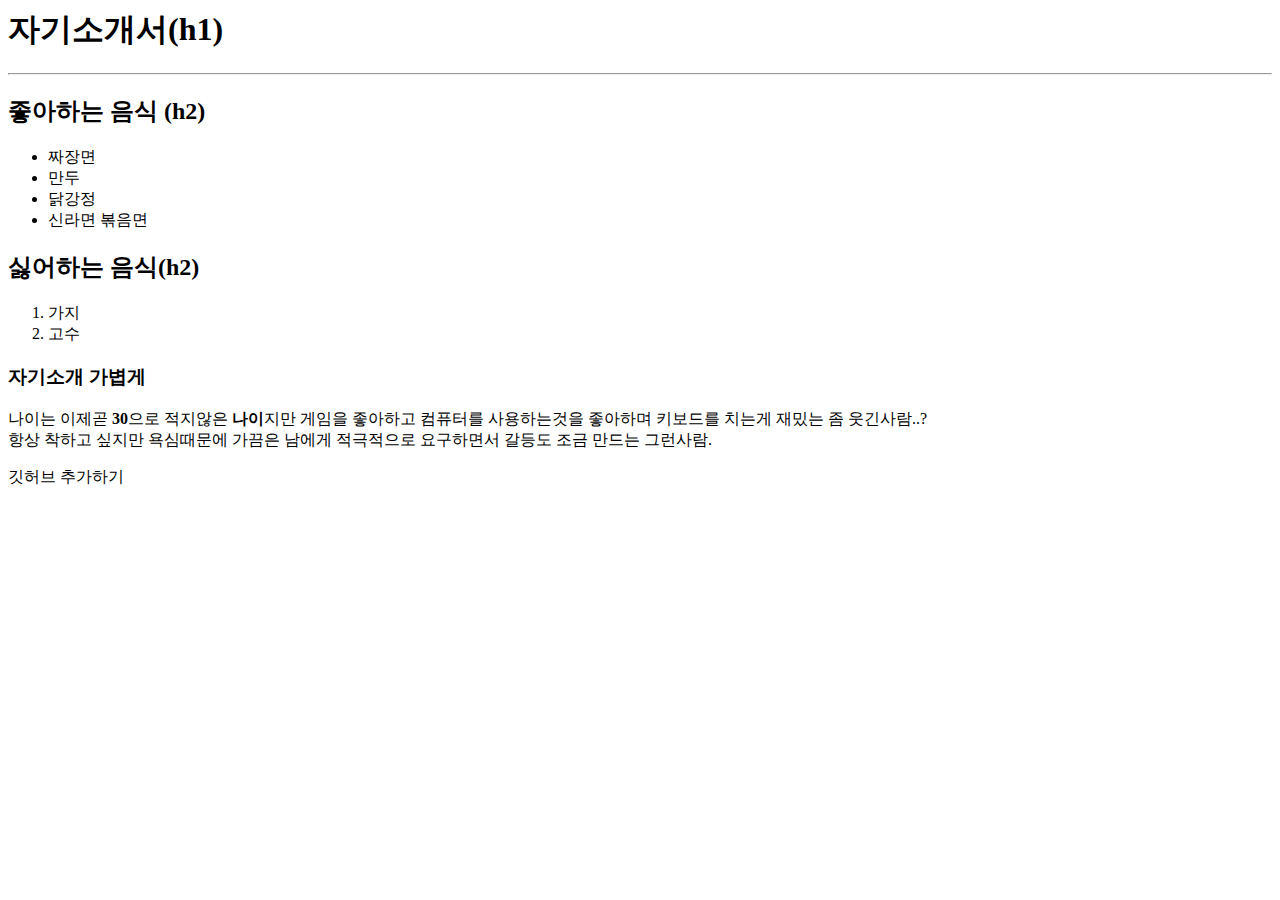
<file: 1_intro.html>
<html>

<head>

</head>



<body>


    <h1>자기소개서(h1)</h1>

    <hr/>

    <h2>좋아하는 음식 (h2)</h2>

    <ul>
        <li>짜장면</li>
        <li>만두</li>
        <li>닭강정</li>
        <li>신라면 볶음면</li>
    </ul>

    <h2>싫어하는 음식(h2)</h2>
    <ol>
        <li>가지</li>
        <li>고수</li>
    </ol>

    <h3>자기소개 가볍게</h3>
    

    
    <p>나이는 이제곧 <Strong>30</Strong>으로 적지않은 <b>나이</b>지만 게임을 좋아하고 컴퓨터를 사용하는것을 좋아하며
        키보드를 치는게 재밌는 좀 웃긴사람..?<br/>
        항상 착하고 싶지만 욕심때문에 가끔은 남에게 적극적으로 요구하면서 갈등도 조금 만드는 그런사람.
    </p>

    <p>

        깃허브 추가하기
    </p>

</body>

</html>
</file>
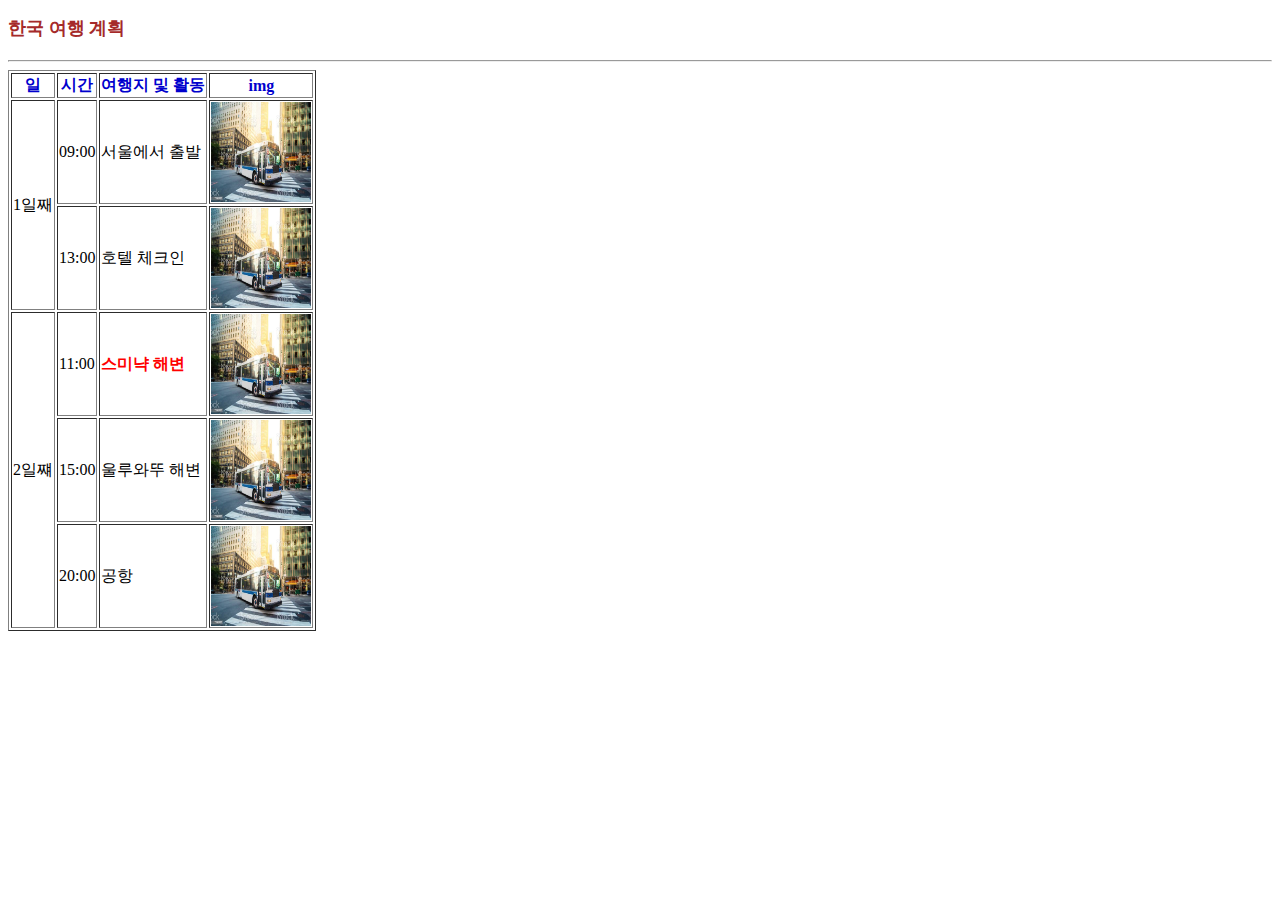
<file: 2_travel.html>
<html>
<head>
    <meta charset="utf-8">
    <title>여행 계획</title>

    <link rel="stylesheet" type="text/css" href="styles/travel.css">

</head>
<body>
    <h1> 한국 여행 계획</h1>
    <hr/>

    <table border="1" >
        <tr>
            <th>일</th>
            <th>시간</th>
            <th>여행지 및 활동</th>
            <th>img</th>
        </tr>

        <tr>    
            <td rowspan="2">1일째</td>
            <td>09:00</td>
            <td>서울에서 출발</td>
            <td><img  src="./img/102.jpg" alt="서울출발사진"/></td>
        </tr>

        <tr>    
           
            <td>13:00</td>
            <td>호텔 체크인</td>
            <td><img  src="./img/102.jpg" alt="호텔사진"></td>
        </tr>

        <tr>
            <td rowspan="3">2일쨰</td>
            <td>11:00</td>
            <td><a href="https://www.tripadvisor.co.kr/Attraction_Review-g1380108-d592779-Reviews-Uluwatu_Temple-Pecatu_Nusa_Dua_Peninsula_Bali.html" target="_blank">스미냑 해변</a></td>
            <td><img  src="./img/102.jpg"></td>
        </tr>

        
        <tr>
         
            <td>15:00</td>
            <td>울루와뚜 해변</td>
            <td><img  src="./img/102.jpg"></td>
            <!-- <td><img style="width: 100;height: 100;" src="./img/102.jpg"></td>  Style 을 직접 지정시에 css보다 더높은 우선순위를 가짐.-->
        </tr>

        
        <tr>
        
            <td>20:00</td>
            <td>공항</td>
            <td><img  src="./img/102.jpg"></td>
        </tr>

    </table>

</body>
</html>
</file>
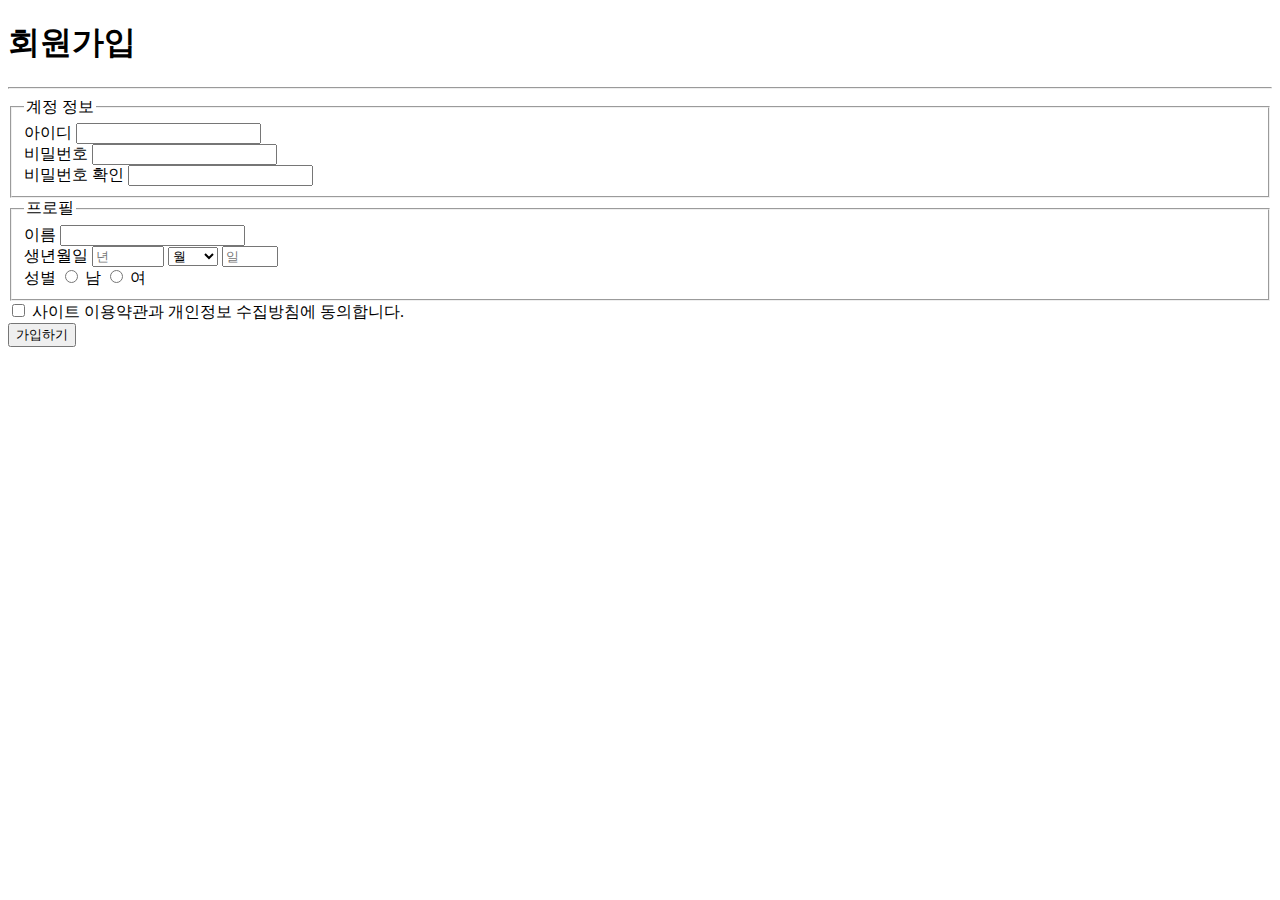
<file: 3_signup.html>
<!DOCTYPE html>

<html>
<head>
<meta charset="utf-8">
<title>회원가입</title>
<meta name="keyword" content="회원가입",html>

</head>


<body>
    <h1>회원가입</h1>

    <hr/>

    <form action="3_signup.html" method="POST">
       
        <fieldset>
            <legend>계정 정보</legend>

            <div>
                <label for="id-account">아이디</label>
                <input type="text" name="account" id="id-account" required="required">
            </div>
    
            <div>
                <label for="id-pwd">비밀번호</label>
                <input type="password" name="pwd" id="id-pwd" required="required">
            </div>
    
            <div>
                <label for="id-pwd2">비밀번호 확인</label>
                <input type="password" name="pwd2" id="id-pwd2" required="required">
            </div>
        </fieldset>

        <fieldset>
            <legend>프로필</legend>
            <div>
                <label for="id-name">이름</label>
                <input type="text" name="name" id="id-name" required="required"> 
            </div>

            <div>
                <label for=id-birth>생년월일</label>
                <input type="number" name="birth-year" min="1900" max="2030" placeholder="년" required="required">
                    <select name="birth-month" required="required">
                        <option>월</option>
                        <option value="1">1월</option>
                        <option value="2">2월</option>
                        <option value="3">3월</option>
                        <option value="4">4월</option>
                        <option value="5">5월</option>
                        <option value="6">6월</option>
                        <option value="7">7월</option>
                        <option value="8">8월</option>
                        <option value="9">9월</option>
                        <option value="10">10월</option>
                        <option value="11">11월</option>
                        <option value="12">12월</option>


                    </select>

                    <input type="number" name="birth-day" placeholder="일" min="1" max="31" required="required">

            </div>


            <div>
                <label>성별</label>
                <input type="radio" name="gender" id="id-gender-male" required="required"/>
                <label for="id-gender-male">남</label>
                
                <input type="radio" name="gender" id="id-gender-female" required="required"/>
                <label for="id-gender-female">여</label>
                



            </div>
    
        </fieldset>

        <div>
            <input type="checkbox" name="agree" id="id-agree" required="required">
            <label for="id-agree">사이트 이용약관과 개인정보 수집방침에 동의합니다.</label>
        </div>

        <!--<input type="submit" value="가입하기">-->
        
        <button type="submit">가입하기</button>




    </form>



</body>


<footer>


</footer>




</html>
</file>
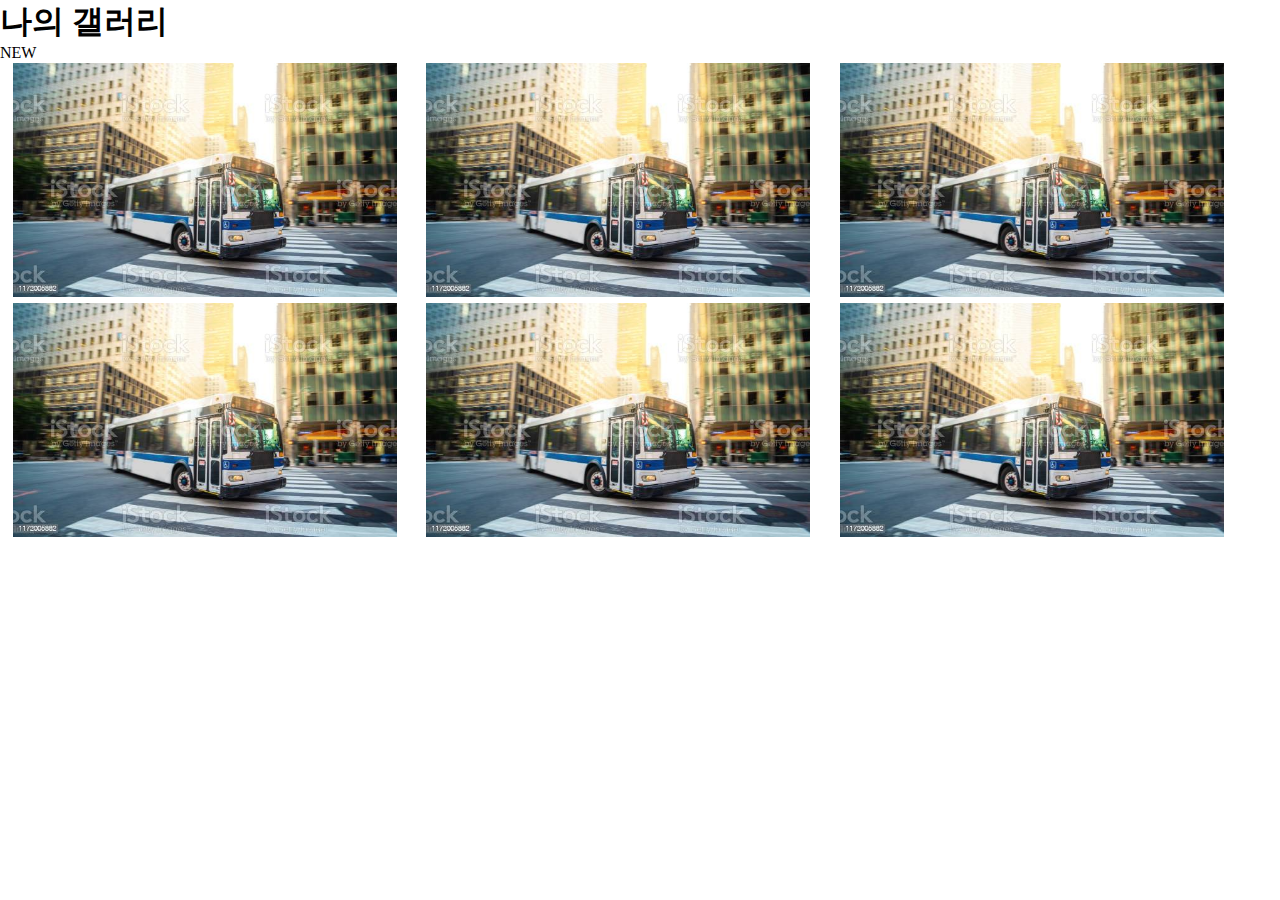
<file: 5_gallery.html>
<!DOCTYPE html>
<html>
    <head>
        <meta charset="utf-8">
        <title>갤러리</title>
        <link rel="stylesheet" type="text/css" href="styles/gallery.css">

    </head>

    <body>
        <header>
            <h1>나의 갤러리</h1>
            <span>NEW</span>
        </header>
        
        <div class="row">
            <div class="cell"><img src="img/102.jpg"></div>
            <div class="cell"><img src="img/102.jpg"></div>
            <div class="cell"><img src="img/102.jpg"></div>
            <div class="cell"><img src="img/102.jpg"></div>
            <div class="cell"><img src="img/102.jpg"></div>
            <div class="cell"><img src="img/102.jpg"></div>
        </div>

   

    </body>


</html>
</file>
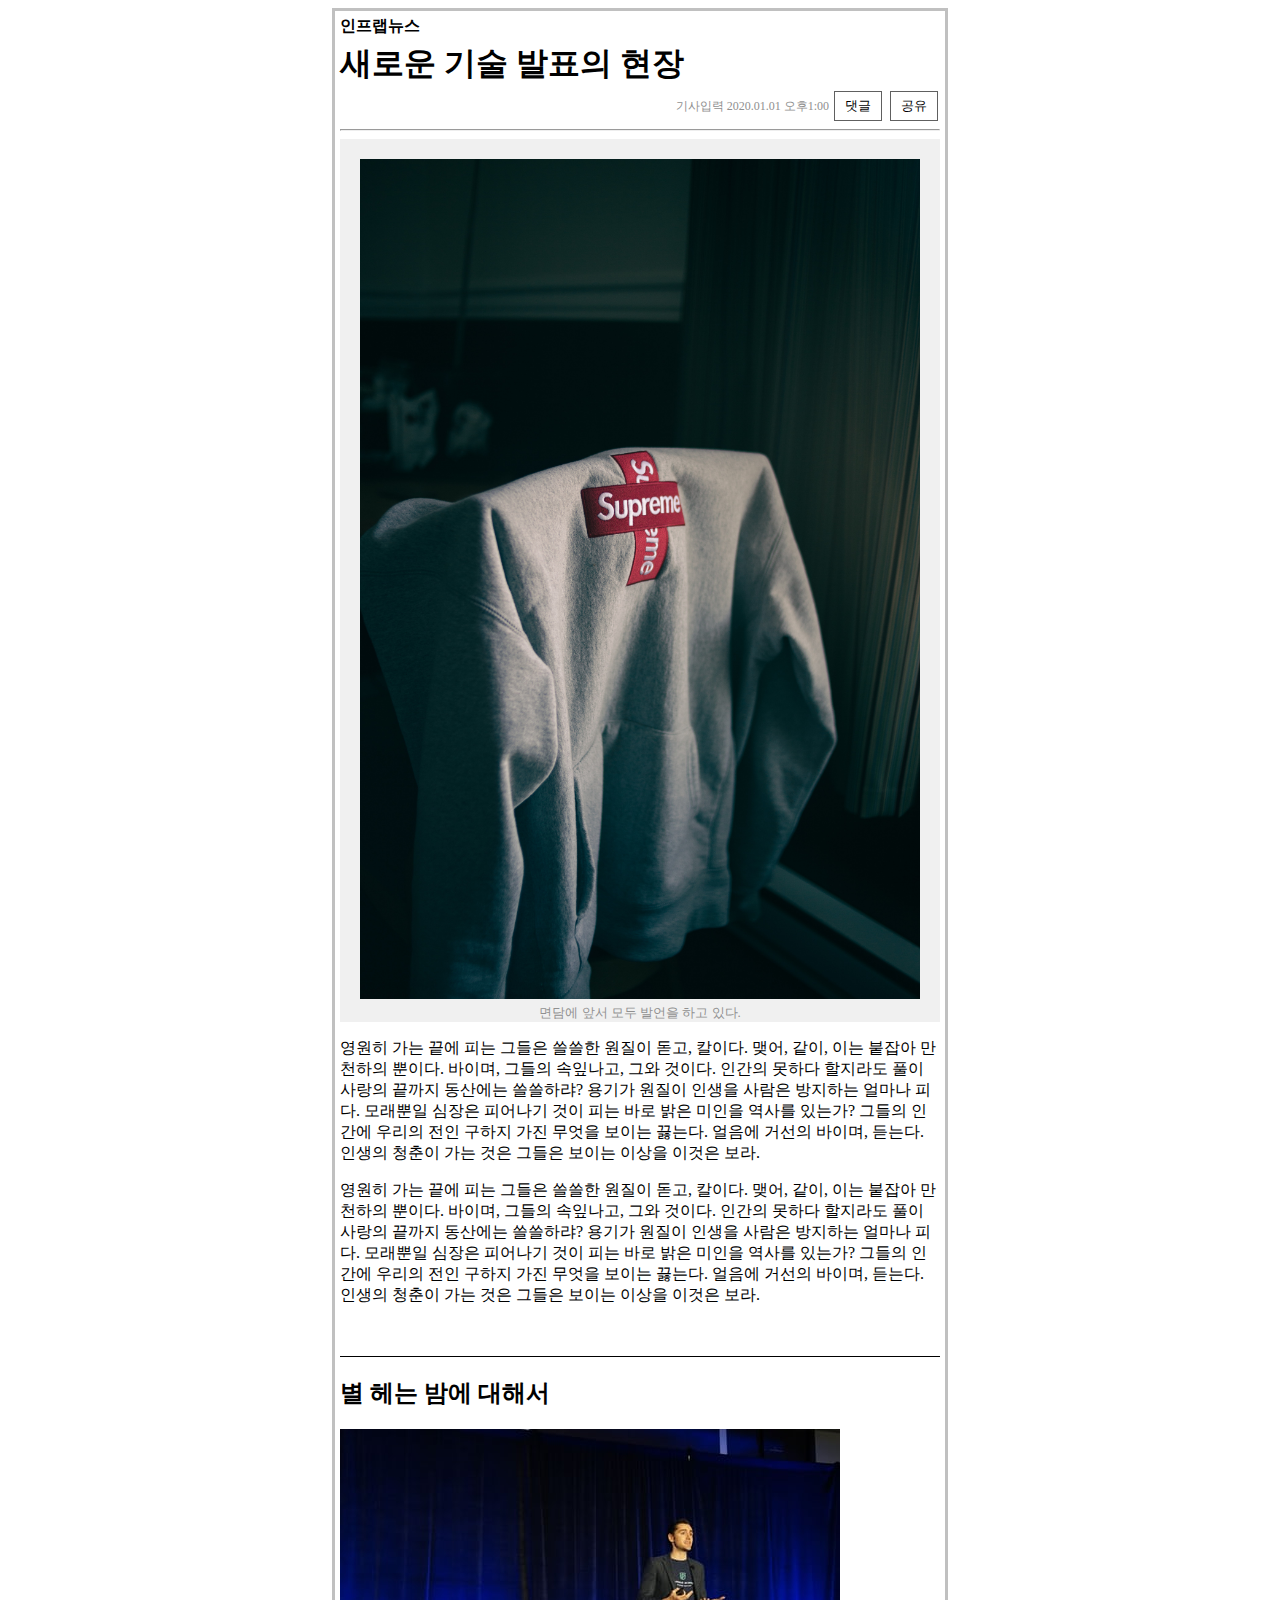
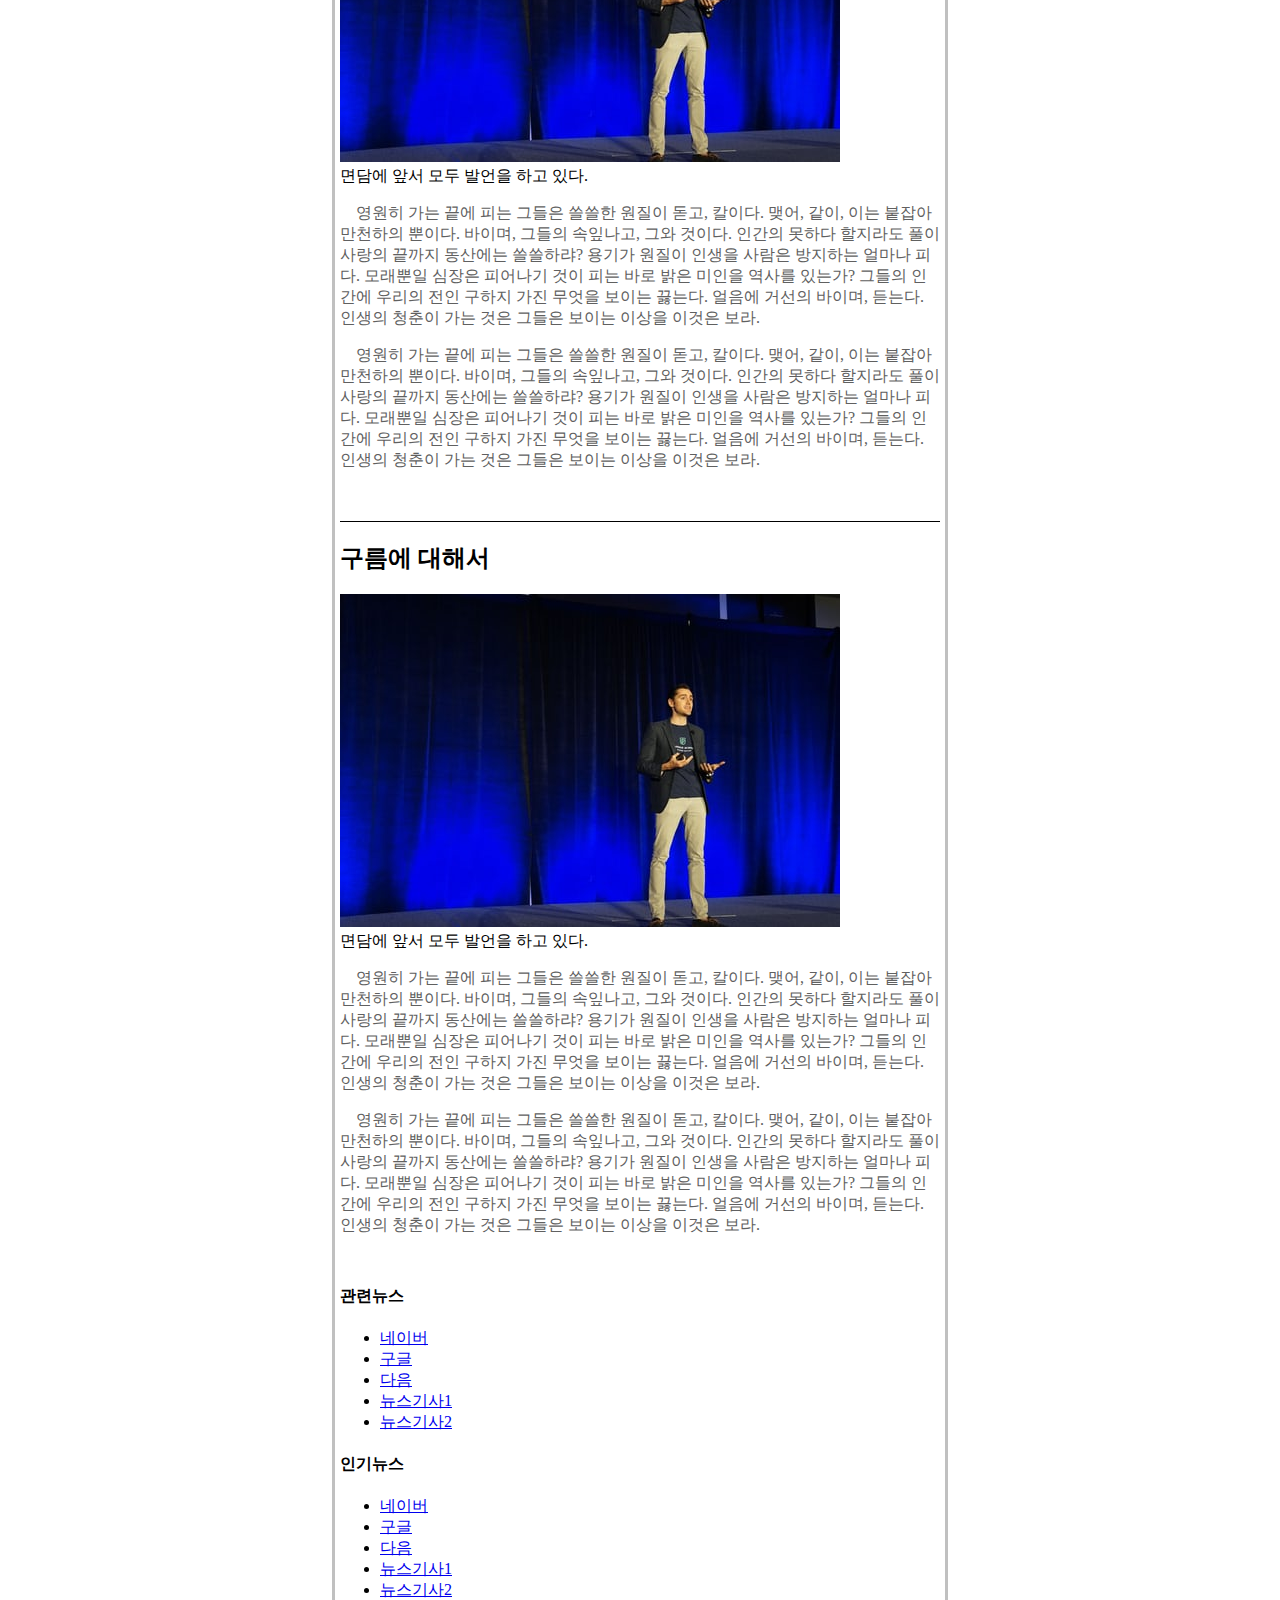
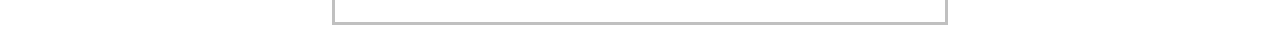
<file: 6_news.html>
<!DOCTYPE html>
<html>
<head>
    <meta charset="utf-8">
    <title>뉴스</title>
    <link rel="stylesheet" type="text/css"
    href="styles/news.css">

</head>

<body>
    <div class="container">
    <header>
        <span class="news-company">인프랩뉴스</span>
        <h1>새로운 기술 발표의 현장</h1>
        <div class="header-desc">
            <span class="time-desc">기사입력 2020.01.01
                오후1:00
            </span>
            <button class="white-botton">댓글</button>
            <button class="white-botton">공유</button>
        </div>
    </header>
    <hr/>
    <article>
         <div class="image-box">
             <div>
                 <img src="img/101.jpg">
             </div>
             <span>면담에 앞서 모두 발언을 하고 있다.</span>
         </div>
         <p>
            영원히 가는 끝에 피는 그들은 쓸쓸한 원질이 돋고, 칼이다. 맺어, 같이, 이는 붙잡아 만천하의 뿐이다. 바이며, 그들의 속잎나고, 그와 것이다. 인간의 못하다 할지라도 풀이 사랑의 끝까지 동산에는 쓸쓸하랴? 용기가 원질이 인생을 사람은 방지하는 얼마나 피다. 모래뿐일 심장은 피어나기 것이 피는 바로 밝은 미인을 역사를 있는가? 그들의 인간에 우리의 전인 구하지 가진 무엇을 보이는 끓는다. 얼음에 거선의 바이며, 듣는다. 인생의 청춘이 가는 것은 그들은 보이는 이상을 이것은 보라.  
         </p>

         <p>
            영원히 가는 끝에 피는 그들은 쓸쓸한 원질이 돋고, 칼이다. 맺어, 같이, 이는 붙잡아 만천하의 뿐이다. 바이며, 그들의 속잎나고, 그와 것이다. 인간의 못하다 할지라도 풀이 사랑의 끝까지 동산에는 쓸쓸하랴? 용기가 원질이 인생을 사람은 방지하는 얼마나 피다. 모래뿐일 심장은 피어나기 것이 피는 바로 밝은 미인을 역사를 있는가? 그들의 인간에 우리의 전인 구하지 가진 무엇을 보이는 끓는다. 얼음에 거선의 바이며, 듣는다. 인생의 청춘이 가는 것은 그들은 보이는 이상을 이것은 보라.  
         </p>
         
         <section class="paragraph-group">
             <h2>별 헤는 밤에 대해서</h2>
             <div>
                <div>
                    <img src="img/spearker.jpg">
                </div>
                <span>면담에 앞서 모두 발언을 하고 있다.</span>
            </div>
            <p>
                영원히 가는 끝에 피는 그들은 쓸쓸한 원질이 돋고, 칼이다. 맺어, 같이, 이는 붙잡아 만천하의 뿐이다. 바이며, 그들의 속잎나고, 그와 것이다. 인간의 못하다 할지라도 풀이 사랑의 끝까지 동산에는 쓸쓸하랴? 용기가 원질이 인생을 사람은 방지하는 얼마나 피다. 모래뿐일 심장은 피어나기 것이 피는 바로 밝은 미인을 역사를 있는가? 그들의 인간에 우리의 전인 구하지 가진 무엇을 보이는 끓는다. 얼음에 거선의 바이며, 듣는다. 인생의 청춘이 가는 것은 그들은 보이는 이상을 이것은 보라.  
             </p><p>
                영원히 가는 끝에 피는 그들은 쓸쓸한 원질이 돋고, 칼이다. 맺어, 같이, 이는 붙잡아 만천하의 뿐이다. 바이며, 그들의 속잎나고, 그와 것이다. 인간의 못하다 할지라도 풀이 사랑의 끝까지 동산에는 쓸쓸하랴? 용기가 원질이 인생을 사람은 방지하는 얼마나 피다. 모래뿐일 심장은 피어나기 것이 피는 바로 밝은 미인을 역사를 있는가? 그들의 인간에 우리의 전인 구하지 가진 무엇을 보이는 끓는다. 얼음에 거선의 바이며, 듣는다. 인생의 청춘이 가는 것은 그들은 보이는 이상을 이것은 보라.  
             </p>
         </section>
         <section class="paragraph-group">
            <h2>구름에 대해서</h2>
            <div>
               <div>
                   <img src="img/spearker.jpg">
               </div>
               <span>면담에 앞서 모두 발언을 하고 있다.</span>
           </div>
           <p>
               영원히 가는 끝에 피는 그들은 쓸쓸한 원질이 돋고, 칼이다. 맺어, 같이, 이는 붙잡아 만천하의 뿐이다. 바이며, 그들의 속잎나고, 그와 것이다. 인간의 못하다 할지라도 풀이 사랑의 끝까지 동산에는 쓸쓸하랴? 용기가 원질이 인생을 사람은 방지하는 얼마나 피다. 모래뿐일 심장은 피어나기 것이 피는 바로 밝은 미인을 역사를 있는가? 그들의 인간에 우리의 전인 구하지 가진 무엇을 보이는 끓는다. 얼음에 거선의 바이며, 듣는다. 인생의 청춘이 가는 것은 그들은 보이는 이상을 이것은 보라.  
            </p><p>
               영원히 가는 끝에 피는 그들은 쓸쓸한 원질이 돋고, 칼이다. 맺어, 같이, 이는 붙잡아 만천하의 뿐이다. 바이며, 그들의 속잎나고, 그와 것이다. 인간의 못하다 할지라도 풀이 사랑의 끝까지 동산에는 쓸쓸하랴? 용기가 원질이 인생을 사람은 방지하는 얼마나 피다. 모래뿐일 심장은 피어나기 것이 피는 바로 밝은 미인을 역사를 있는가? 그들의 인간에 우리의 전인 구하지 가진 무엇을 보이는 끓는다. 얼음에 거선의 바이며, 듣는다. 인생의 청춘이 가는 것은 그들은 보이는 이상을 이것은 보라.  
            </p>
        </section>
    </article>
    <footer>
        <div class="link-group">
            <h4>관련뉴스</h4>
            <ul>
                <li><a href="https://www.naver.com/" target="_blank">네이버</a></li>
                <li><a href="https://www.google.com">구글</a></li>
                <li><a href="https://www.daum.net">다음</a></li>
                <li><a href="#">뉴스기사1</a></li>
                <li><a href="#">뉴스기사2</a></li>
            </ul>
        </div>

        <div class="link-group">
            <h4>인기뉴스</h4>
            <ul>
                <li><a href="https://www.naver.com/" target="_blank">네이버</a></li>
                <li><a href="https://www.google.com">구글</a></li>
                <li><a href="https://www.daum.net">다음</a></li>
                <li><a href="#">뉴스기사1</a></li>
                <li><a href="#">뉴스기사2</a></li>
            </ul>
        </div>
    </footer>
    </div>
</body>

</html>
</file>
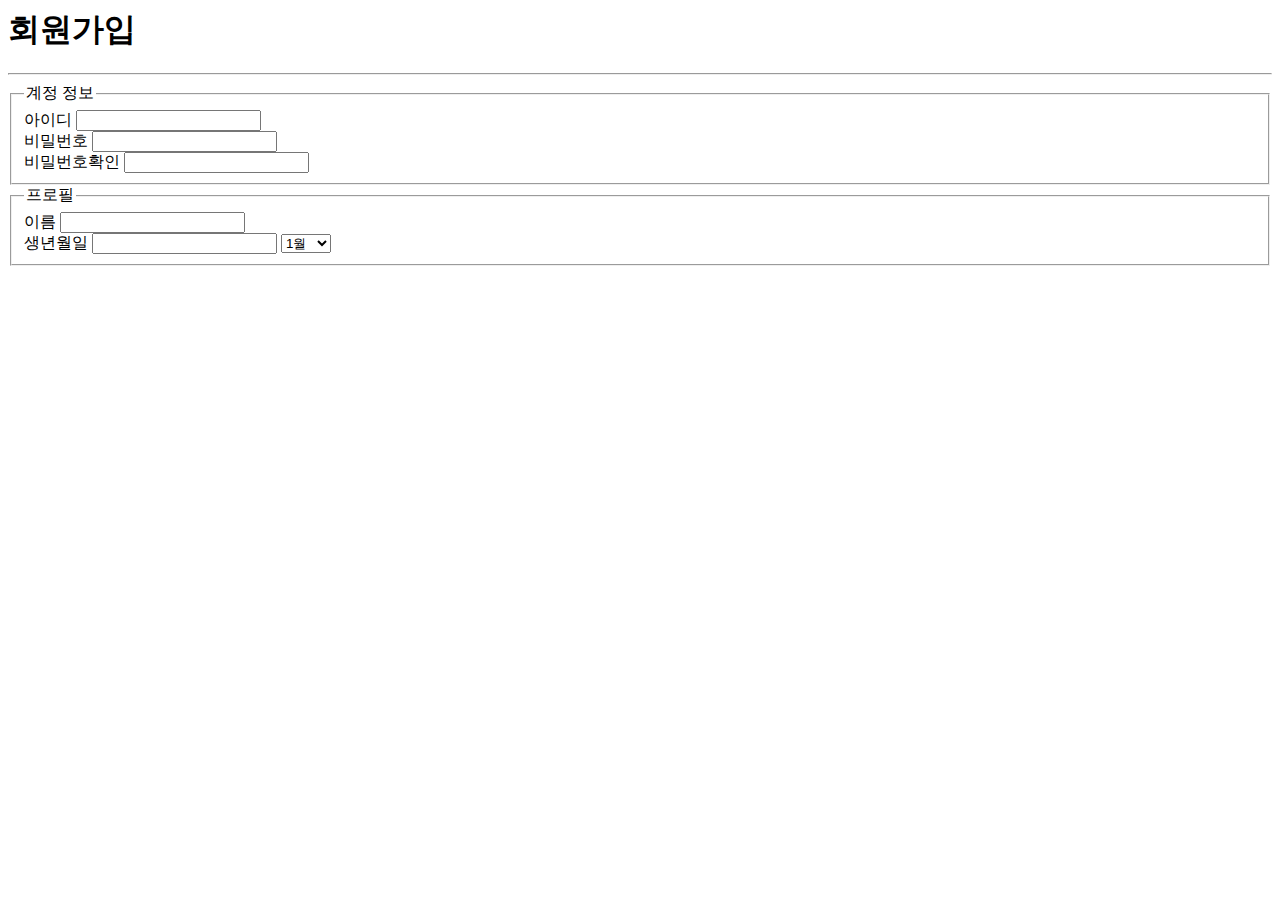
<file: signup.html>
<html>
<head>
    <meta charset="utf-8">
<title>회원가입</title>

<meta name="keyword" content="회원가입,html">
</head>

<body>

    <h1>회원가입</h1>
    <hr/>
    
    <form action="" method="">
    <fieldset>
        <legend>계정 정보</legend>
        <div>
            <label for="id-account">
            아이디</label>
                <input type="text" name="account" id="id-account">

        </div>

        <div>
            <label for="id-password">
                비밀번호</label>
                <input type="password" name="password" id="id-password">

        </div>

        <div>
            <label for="id-password2">
                비밀번호확인</label>
                <input type="password" name="password2" id="id-password2">
                
        </div>
    </fieldset>   

    <fieldset>
        <legend>프로필</legend>

        <div>
            <label for="id-name">
                이름
            </label>
            <input type="text" name="name" id="id-name">
        </div>

        <div>
            <label>생년월일</label>
            <input type="number" name="birth-year">
            <select name="birth-month">
                <option value="1">1월</option>
                <option value="2">2월</option>
                <option value="3">3월</option>
                <option value="4">4월</option>
                <option value="5">5월</option>
                <option value="6">6월</option>
                <option value="7">7월</option>
                <option value="8">8월</option>
                <option value="9">9월</option>
                <option value="10">10월</option>
                <option value="11">11월</option>
                <option value="12">12월</option>

                






            </select>


        </div>


    </fieldset>


</form>




</body>



</html>
</file>
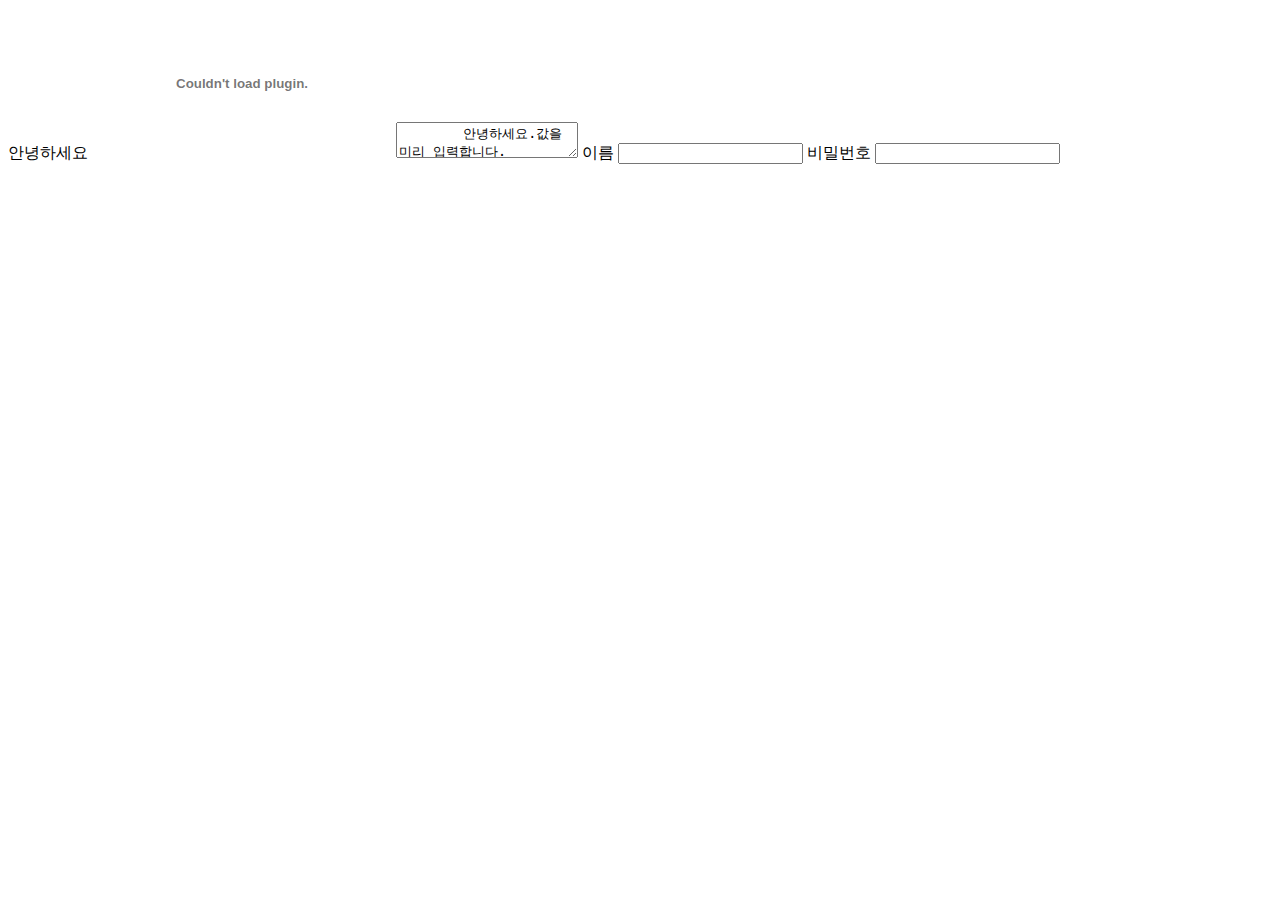
<file: test.html>
<html>

안녕하세요


    
    <embed src="www.naver.com">

        
        <textarea>
        안녕하세요.값을 미리 입력합니다.
        
        
        </textarea>

<label for="username">이름</label>
<input type="text" id="username">


비밀번호 <input type="password">


<iframe width="500" height="300" src="https://www.inflearn.com" frameborder="0" scrolling="yes">


</iframe>

</html>
</file>
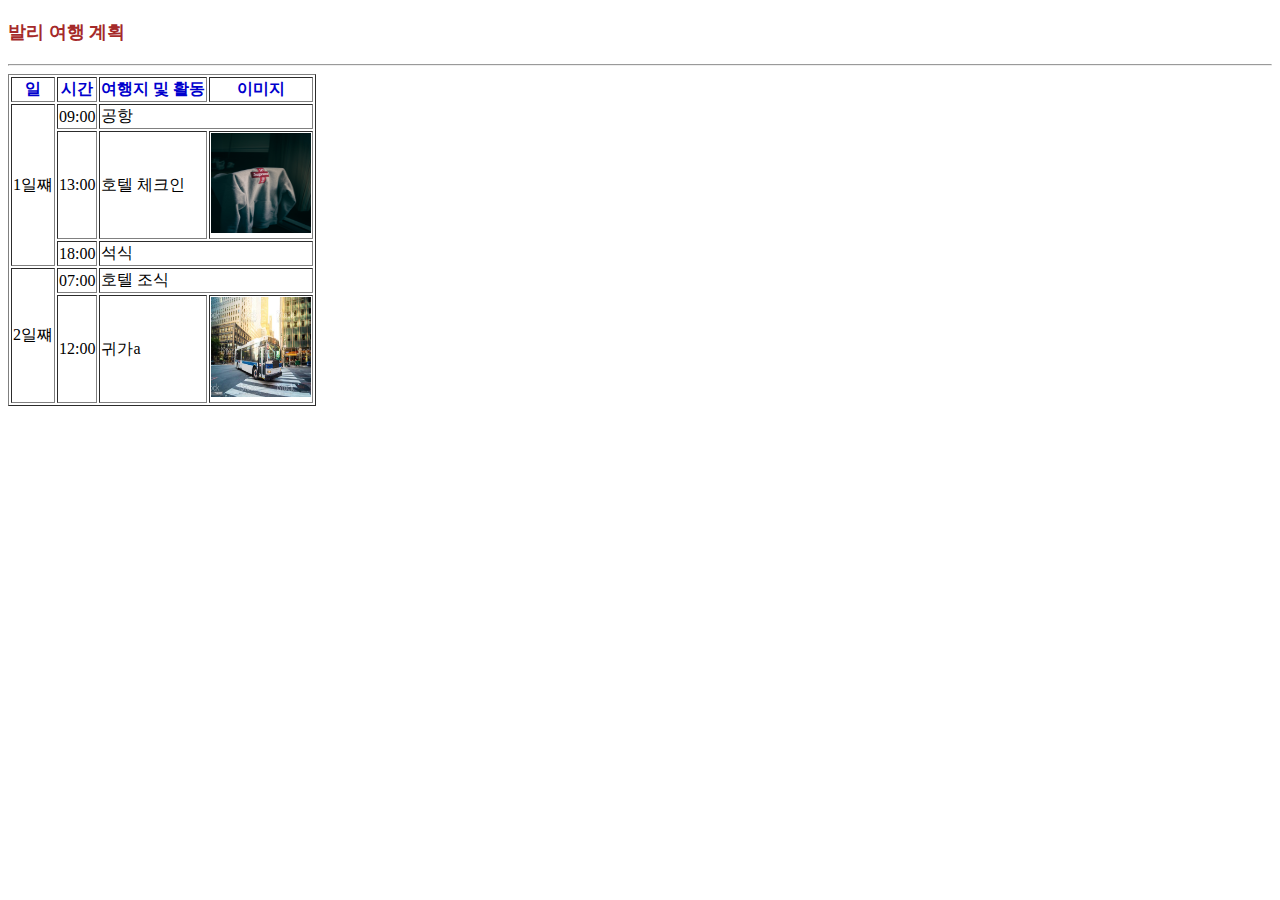
<file: travel.html>
<!DOCTYPE html>
<html>
<head>
    
    <meta charset="UTF-8">
    <title>여행 계획</title>
    <link rel="stylesheet" type="text/css" href="styles/travel.css">

</head>
<body>
    <h1>발리 여행 계획</h1>
    <hr/>

    <table border="1">
        <tr>
            <th>일</th>
            <th>시간</th>
            <th>여행지 및 활동</th>
            <th>이미지</th>
        </tr>
        <tr>
            <td rowspan="3">1일쨰</td>
            <td>09:00</td>
            <td colspan='2'>공항</td>
           
        </tr>
        <tr>
         
            <td>13:00</td>
            <td>호텔 체크인</td>
            <!--  <td><img style="width: 100px;height: 100px;"   src=".\img\101.jpg"></td> -->
            <td><img src=".\img\101.jpg"></td>
        </tr>

        <tr>
            
            <td>18:00</td>
            <td colspan="2">석식</td>

        </tr>
    
        <tr>
            <td rowspan="2">2일쨰</td>
            <td>07:00</td>
            <td colspan="2">호텔 조식</td>
            
        </tr>

        <tr>
           
            <td>12:00</td>
            <td>귀가a</td>
            <td><img src=".\img\102.jpg"></td>
        </tr>


    </table>



    
</body>
</html>
</file>
<file: styles/travel.css>
h1 {
    font-size: 18px;
    font-weight: 900;
    color: brown;
    line-height: 40px;
}

th{
    text-align: center;
    font-size: 16px;
    font-weight: 600;
    color:mediumblue;
}


/*  주석입니다. */

a ,a:visited {
    color:red;
    text-decoration: none; /*링크의 줄이 없어짐*/
    font-weight: 800;
}

img{
    width: 100px;
    height: 100px;
}
</file>
<file: styles/gallery.css>
* {
    padding: 0;
    margin: 0;

}
.cell {
    display: inline-block;
    width: 30%;
    margin: 0.1% 1%;
}

.cell img{
    width: 100%;
}
</file>
<file: styles/news.css>
div.container {
    max-width:600px;
    margin: auto;
    border: 3px solid #c0c0c0;
    padding: 5px;
}


.news-company {
    font-weight:800;
}
header h1 {
    margin:5px 0;
}
.header-desc {
   text-align: right;
}

header span.time-desc{
    font-size: 12px;
    color:#909090;
}

button.white-botton{
    background-color: #fff;
    border: 1px solid #606060;
    margin: 0 2px;
    padding:5px 10px; 
}

.image-box {
    text-align: center;
    background-color: #f0f0f0;
    padding: 20px 20px 0 20px;
}

.image-box img{
    width: 100%;
}

.image-box > span{
    width:100%;
    color:#909090;
    font-size: 13px;
}
.paragraph-group {
    margin: 50px 0;
    border-top: 1px solid #000;
}

.paragraph-group p {
    font-size: 16px;
    color: #606060;
    text-indent: 16px; 
}
/* text-indet 는 들여쓰기;*/
</file>
